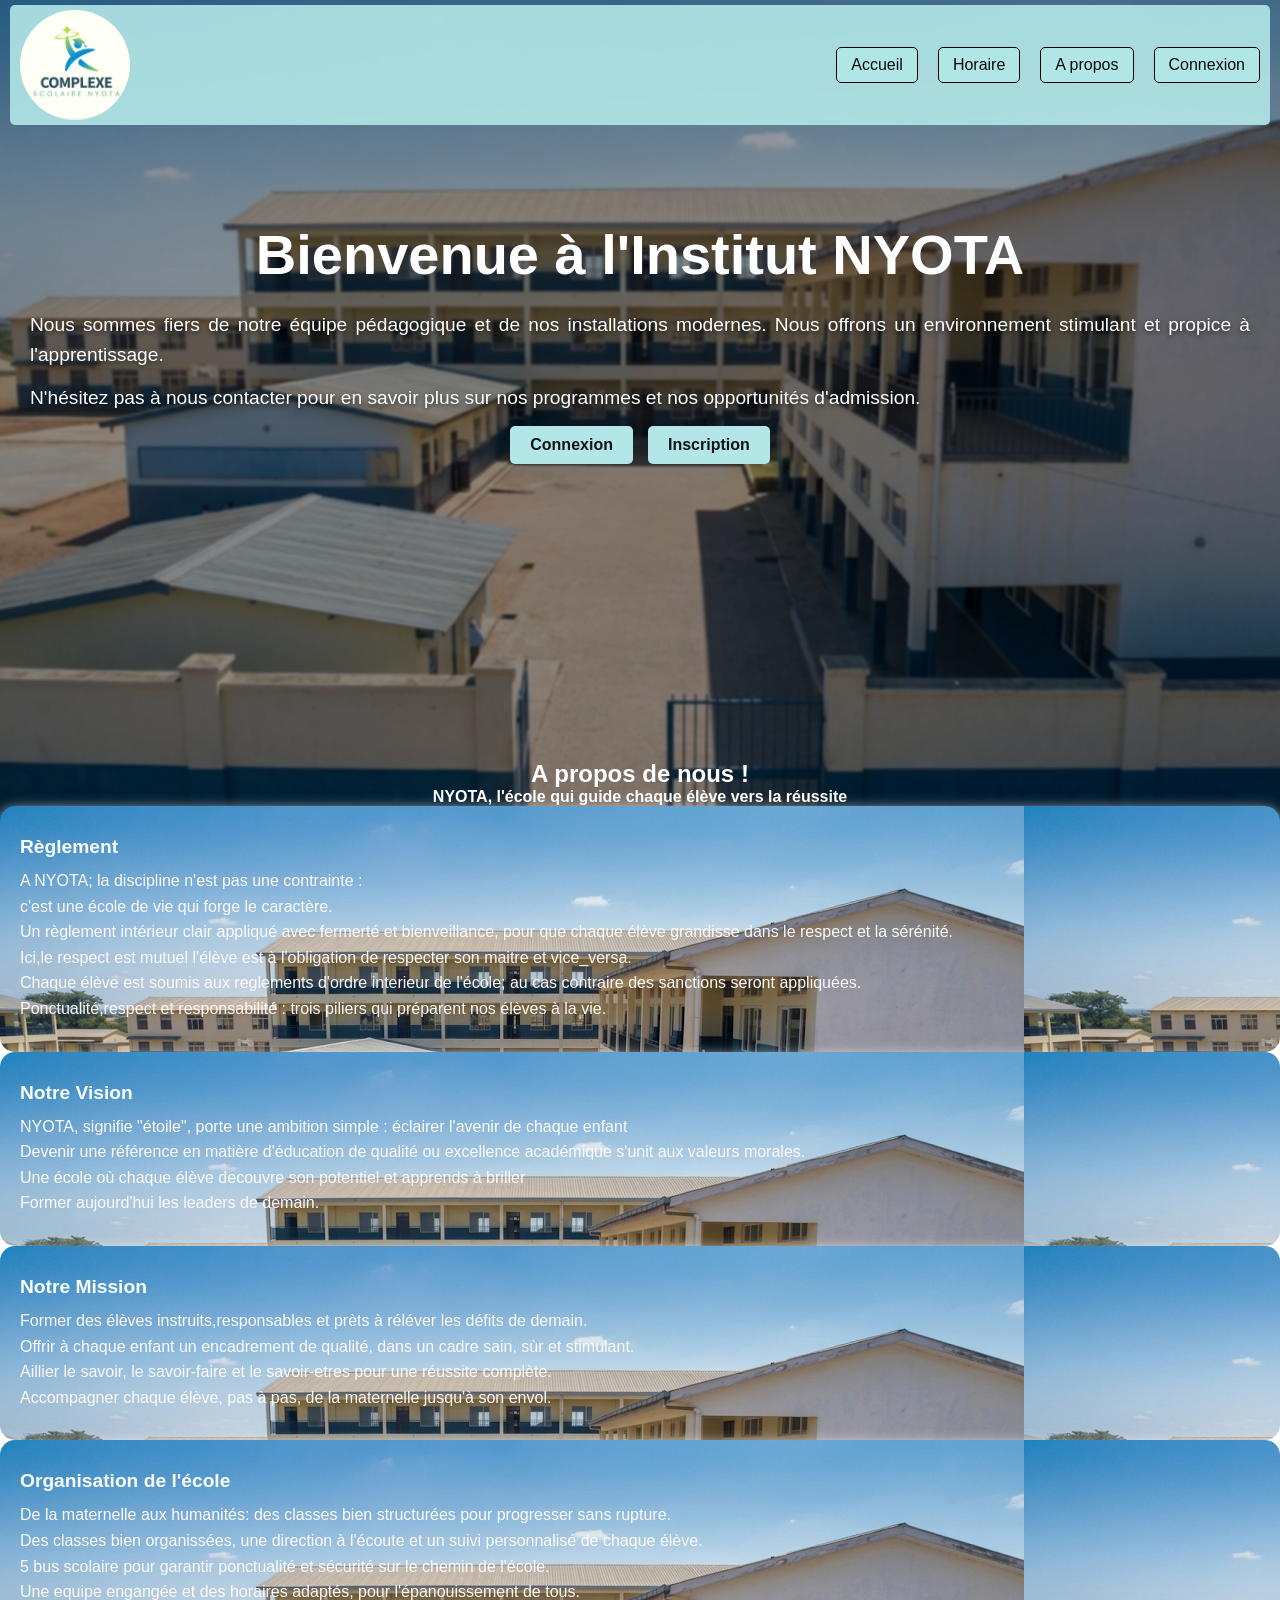
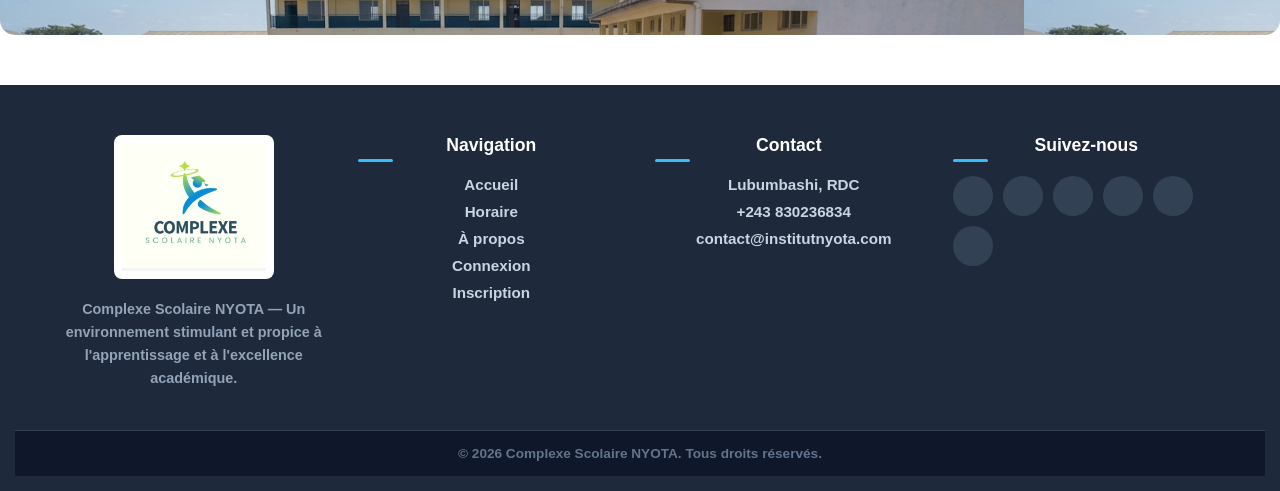
<file: index.html>
<!DOCTYPE html>
<html lang="fr">
<head>
    <meta charset="UTF-8">
    <meta name="viewport" content="width=device-width, initial-scale=1.0">
    <title>Institut NYOTA</title>
    <link rel="stylesheet" href="base css/base.css">
  </head>
<header>
    <nav>
        <!-- logo ecole -->
        <img src="logo.png" alt="logo ecole">
        <!-- menu -->
        <ul>
            <li><a href="index.html">Accueil</a></li>
            <li><a href="#">Horaire</a></li>
            <li><a href="#">A propos</a></li>
            <li><a href="#">Connexion</a></li>
        </ul>
    </nav>
</header>
<body>
    <main>
        <section class="hero">
            <h1>Bienvenue à l'Institut NYOTA</h1>
            <p>Nous sommes fiers de notre équipe pédagogique et de nos installations modernes. Nous offrons un environnement stimulant et propice à l'apprentissage.</p>
            <p>N'hésitez pas à nous contacter pour en savoir plus sur nos programmes et nos opportunités d'admission.</p>
            <div class="container">
                <button>Connexion</button>
                <button>Inscription</button>
            </div>
        </section>
        <section class="àpropos">
    <h1>A propos de nous !</h1>
    <p> <strong>NYOTA, l'école qui guide chaque élève vers la réussite</strong></p>
        <div class="carte">
        <h2>Règlement</h2>
        <p>A NYOTA; la discipline n'est pas une contrainte :</p>
        <p>c'est une école de vie qui forge le caractère.</p>
        <p>Un règlement intérieur clair appliqué avec fermerté et bienveillance, pour que chaque élève grandisse dans le respect et la sérénité.</p>
        <P>Ici,le respect est mutuel l'élève est à l'obligation de respecter son maitre et vice_versa.</P>
        <p>Chaque élève est soumis aux reglements d'ordre interieur de l'école; au cas contraire des sanctions seront appliquées.</P>
        <p>Ponctualité,respect et responsabilité : trois piliers qui préparent nos élèves à la vie.</p>
        <p> </p>
            </div>
            <div class="carte">
                <h2>Notre Vision</h2>
                <p>NYOTA, signifie "étoile", porte une ambition simple : éclairer l'avenir de chaque enfant</p>
                <p>Devenir une référence en matière d'éducation de qualité ou excellence académique s'unit aux valeurs morales.</p>
                <p>Une école où chaque élève decouvre son potentiel et apprends à briller</p>
                <p>Former aujourd'hui les leaders de demain.</p>
            </div>
            <div class="carte">
                <h2>Notre Mission</h2>
                <p>Former des élèves instruits,responsables et prèts à réléver les défits de demain.</p>
                <P>Offrir à chaque enfant un encadrement de qualité, dans un cadre sain, sùr et stimulant.</P>
                <P>Aillier le savoir, le savoir-faire et le savoir-etres pour une réussite complète.</P>
                <P>Accompagner chaque élève, pas à pas, de la maternelle jusqu'à son envol.</P>
            </div>
            <div class="carte">
                <h2>Organisation de l'école</h2>
                <p>De la maternelle aux humanités: des classes bien structurées pour progresser sans rupture.</p>
                <p>Des classes bien organissées, une direction à l'écoute et un suivi personnalisé de chaque élève.</p>
                <P>5 bus scolaire pour garantir ponctualité et sécurité sur le chemin de l'école.</P>
                <P>Une equipe engangée et des horaires adaptés, pour l'épanouissement de tous.</P>
            </div>
    </section>
    </main>
 <footer class="site-footer">
  <div class="footer-container">
    
    <!-- 1. Emplacement Logo & Présentation -->
    <div class="footer-col footer-brand">
      <div class="footer-logo">
        <img src="logo.png" alt="Logo Complexe Scolaire NYOTA">
      </div>
      <p class="footer-desc">
        Complexe Scolaire NYOTA — Un environnement stimulant et propice à l'apprentissage et à l'excellence académique.
      </p>
    </div>

    <!-- Navigation rapide -->
    <div class="footer-col">
      <h4 class="footer-title">Navigation</h4>
      <ul class="footer-links">
        <li><a href="#">Accueil</a></li>
        <li><a href="#">Horaire</a></li>
        <li><a href="#">À propos</a></li>
        <li><a href="#">Connexion</a></li>
        <li><a href="#">Inscription</a></li>
      </ul>
    </div>

    <!-- Coordonnées -->
    <div class="footer-col">
      <h4 class="footer-title">Contact</h4>
      <ul class="footer-contact">
        <li><i class="fa-solid fa-location-dot"></i> Lubumbashi, RDC</li>
        <li><i class="fa-solid fa-phone"></i> +243 830236834</li>
        <li><i class="fa-solid fa-envelope"></i> contact@institutnyota.com</li>
      </ul>
    </div>

    <!-- 2. Emplacement Réseaux Sociaux -->
    <div class="footer-col">
      <h4 class="footer-title">Suivez-nous</h4>
      <div class="social-links">
        <a href="https://facebook.com" target="_blank" aria-label="Facebook" class="social-icon facebook">
          <i class="fa-brands fa-facebook-f"></i>
        </a>
        <a href="https://wa.me/243000000000" target="_blank" aria-label="WhatsApp" class="social-icon whatsapp">
          <i class="fa-brands fa-whatsapp"></i>
        </a>
        <a href="https://instagram.com" target="_blank" aria-label="Instagram" class="social-icon instagram">
          <i class="fa-brands fa-instagram"></i>
        </a>
        <a href="https://x.com" target="_blank" aria-label="X" class="social-icon x-twitter">
          <i class="fa-brands fa-x-twitter"></i>
        </a>
        <a href="https://tiktok.com" target="_blank" aria-label="TikTok" class="social-icon tiktok">
          <i class="fa-brands fa-tiktok"></i>
        </a>
        <a href="https://youtube.com" target="_blank" aria-label="YouTube" class="social-icon youtube">
          <i class="fa-brands fa-youtube"></i>
        </a>
      </div>
    </div>

  </div>

  <!-- Mentions légales & Copyright -->
  <div class="footer-bottom">
    <p>&copy; 2026 Complexe Scolaire NYOTA. Tous droits réservés.</p>
  </div>
</footer>
</body>

</html>
</file>
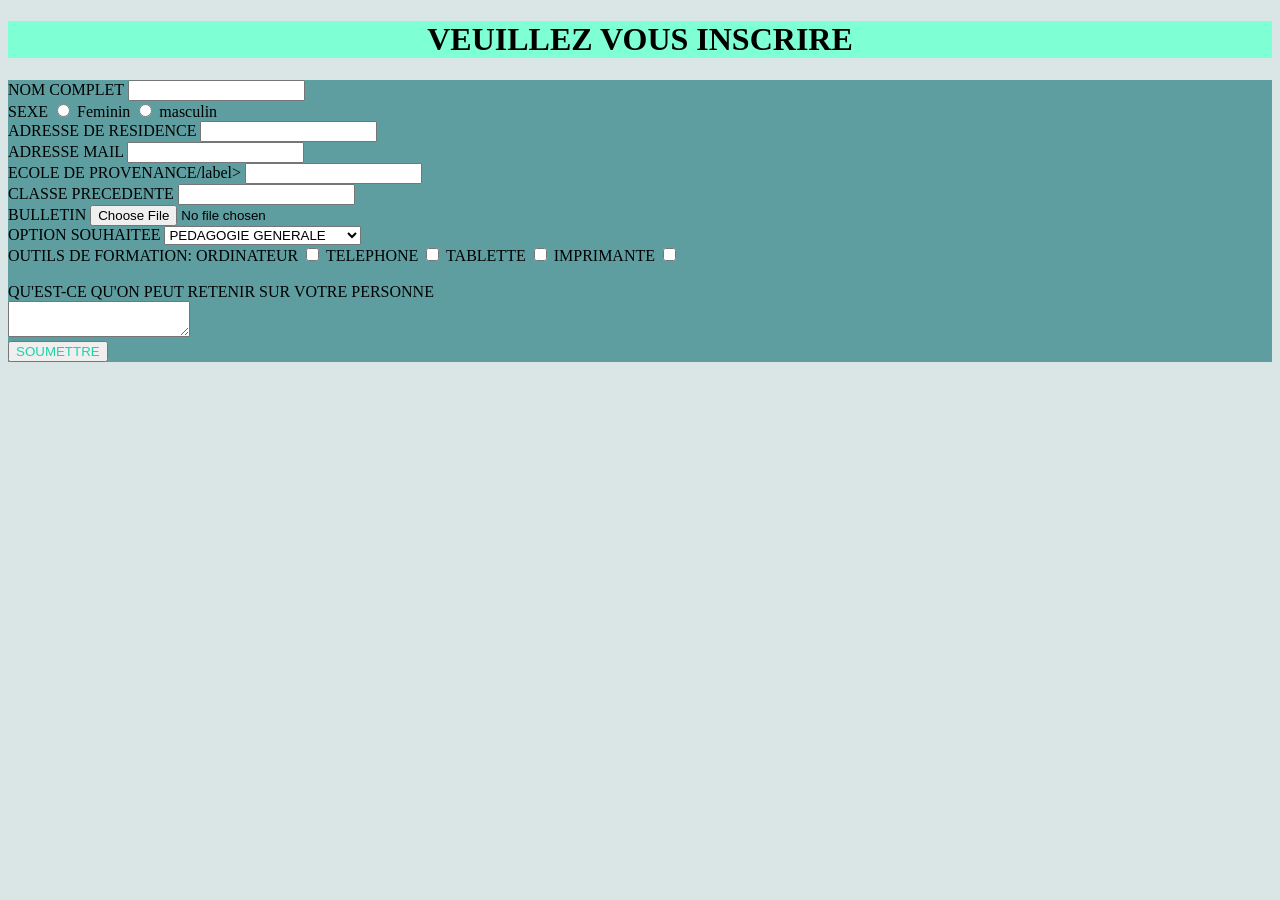
<file: connexion.html>
<!DOCTYPE html>
<html lang="fr">

<head>
    <meta charset="UTF-8">
    <meta name="viewport" content="width=device-width, initial-scale=1.0">
    <title>Connexion</title>
    <link rel="stylesheet" href="base css/form.css">
    <h1>VEUILLEZ VOUS INSCRIRE</h1>
</head>

<body>

    <form action="">
        <label for="nom complet">NOM COMPLET</label>
        <input type="text" id="NOM COMPLET">
        <br><label for="sex">SEXE</label>
        <input type="radio" id="Feminin" name="SEXE">
        <label for="Feminin">Feminin</label>
        <input type="radio" id="masculin" name="SEXE">
        <label for="masculin">masculin</label>
        <br><label for="adresse de residence"> ADRESSE DE RESIDENCE</label>
        <input type="text" id="ADRESSE DE RESIDENCE">
        <br><label for="mail">ADRESSE MAIL</label>
        <input type="text" id="ADRESSE MAIL">
        <br><label for="provenance">ECOLE DE PROVENANCE/label>
            <input type="text" id="ECOLE DE PROVENANCE">
            <br><label for="class precedente">CLASSE PRECEDENTE</label>
            <input type="text" id="CLASSE PRECEDENTE">
            <br><label for="bulletin">BULLETIN</label>
            <input type="file" id="BULLETIN">
            <br><label for="option">OPTION SOUHAITEE</label>
            <select name="option" id="OPTION SOUHAITEE">
                <option value="">PEDAGOGIE GENERALE</option>
                <option value="">COMMERCIAL ET GESTION</option>
                <option value="">TECHNIQUE AGROCOLE</option>
                <option value="">TECHNIQUE SOCIALE</option>
            </select>
            <br><label for="OUTILS DE FORMATION">OUTILS DE FORMATION:</label>
            <label for="ordinateur">ORDINATEUR</label>
            <input type="checkbox" id="ordinateur" name="OUTILS DE FORMATION">
            <label for="telephone">TELEPHONE</label>
            <input type="checkbox" id="TELEPHONE" name="OUTILS DE FORMATION">
            <label for="tablette">TABLETTE</label>
            <input type="checkbox" id="TABLETTE" name="OUTILS DE FORMATION">
            <label for="tablette">IMPRIMANTE</label>
            <input type="checkbox" id="IMPRIMANTE" name="OUTILS DE FORMATION">
            <BR></BR><label for="message">QU'EST-CE QU'ON PEUT RETENIR SUR VOTRE PERSONNE</label>
            <br><textarea name="message" id="QU'EST-CE QU'ON PEUT RETENIR SUR VOTRE PERSONNE"></textarea>
            <br><button type="submit">SOUMETTRE</button>
    </form>
</body>

</html>
</file>
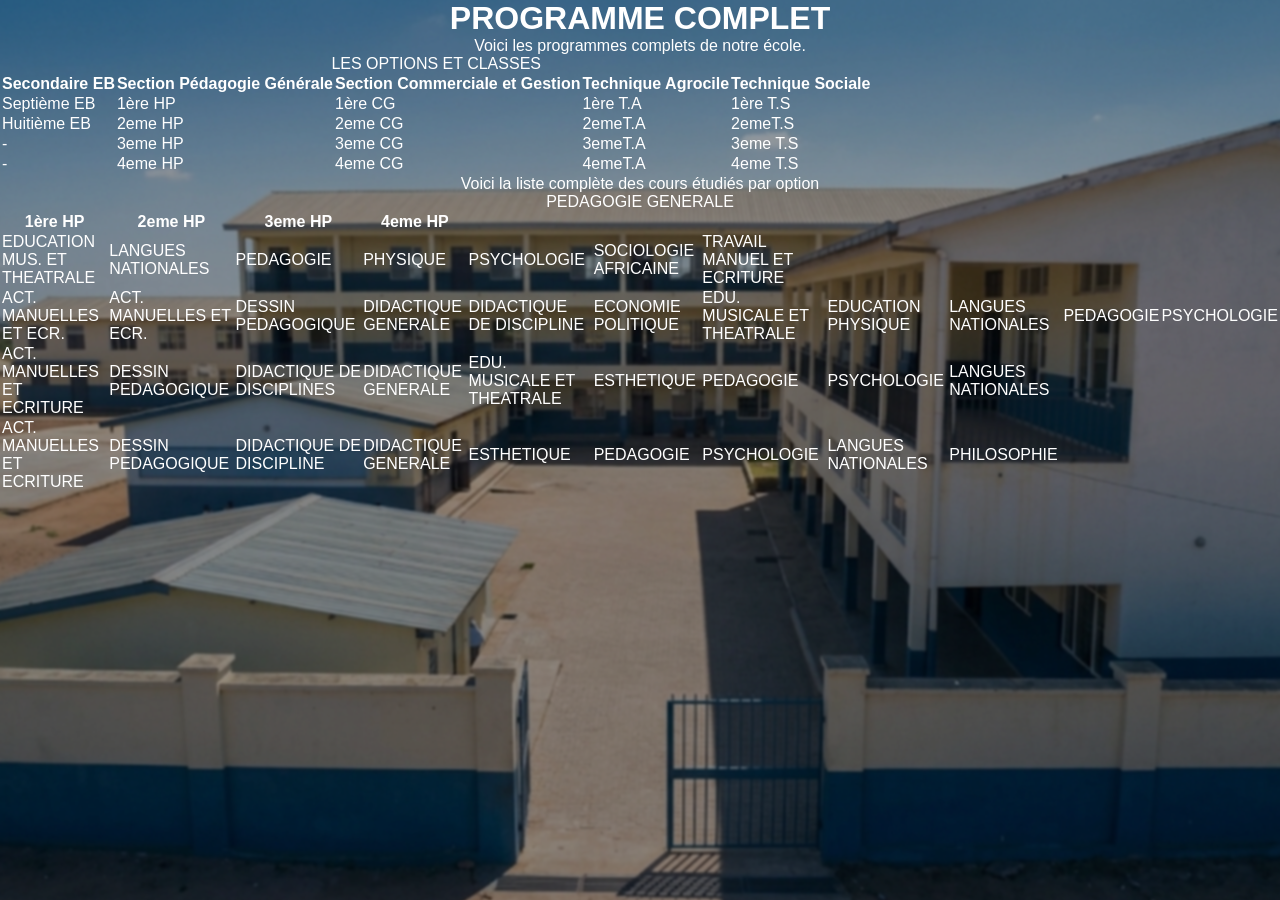
<file: programme.html>
<!DOCTYPE html>
<html lang="en">
<head>
    <meta charset="UTF-8">
    <meta name="viewport" content="width=device-width, initial-scale=1.0">
    <title>Programme des cours</title>
<link rel="stylesheet" href="base css/base.css">
</head>
<h1>PROGRAMME COMPLET</h1>
<P>Voici les programmes complets de notre école.</P>
<body>
    <section class="Les classes">
    <table>
        <caption>LES OPTIONS ET CLASSES</caption>
        <tr>
        <th>Secondaire EB</th>
        <th> Section Pédagogie Générale</th>
        <th>Section Commerciale et Gestion</th>
        <th>Technique Agrocile</th>
        <th>Technique Sociale</th>
    </tr>
    <tbody>
    <tr>
    <td>Septième EB</td>
    <td>1ère HP</td>
    <td>1ère CG</td>
    <td>1ère T.A</td>
    <td>1ère T.S</td>
    </tr>
    <tr>
        <td>Huitième EB</td>
        <td>2eme HP</td>
        <td>2eme CG</td>
        <td>2emeT.A</td>
        <td>2emeT.S</td>
    </tr>
    <tr>
        <td>-</td>
        <td>3eme HP</td>
        <td>3eme CG</td>
        <td>3emeT.A</td>
        <td>3eme T.S</td>
    </tr>
    <tr>
        <td>-</td>
        <td>4eme HP</td>
        <td>4eme CG</td>
        <td>4emeT.A</td>
        <td>4eme T.S</td>
    </tr>
    </tbody>
</section>
</table>
    <p>Voici la liste complète des cours étudiés par option</p>
    <table>
        <caption>PEDAGOGIE GENERALE</caption>
        <tbody>
            <tr>
                <th>1ère HP</th>
                <th>2eme HP</th>
                <th>3eme HP</th>
                <th>4eme HP</th>
            </tr>
            <tr>
                <td>EDUCATION MUS. ET THEATRALE</td>
                <td>LANGUES NATIONALES</td>
<td>PEDAGOGIE</td>
<td>PHYSIQUE</td>
<td>PSYCHOLOGIE</td>
<td>SOCIOLOGIE AFRICAINE</td>
<td>TRAVAIL MANUEL ET ECRITURE</td>
</tr>
<tr>
<td>ACT. MANUELLES ET ECR.</td>
<td>ACT. MANUELLES ET ECR.</td>
<td>DESSIN PEDAGOGIQUE</td>
<td>DIDACTIQUE GENERALE</td>
<td>DIDACTIQUE DE DISCIPLINE</td>
<td>ECONOMIE POLITIQUE</td>
<td>EDU. MUSICALE ET THEATRALE</td>
<td>EDUCATION PHYSIQUE</td>
<td>LANGUES NATIONALES</td>
<td>PEDAGOGIE</td>
<td>PSYCHOLOGIE</td>
</tr>
<tr>
    <td>ACT. MANUELLES ET ECRITURE</td>
<td>DESSIN PEDAGOGIQUE</td>
<td>DIDACTIQUE DE DISCIPLINES</td>
<td>DIDACTIQUE GENERALE</td>
<td>EDU. MUSICALE ET THEATRALE</td>
<td>ESTHETIQUE</td>
<td>PEDAGOGIE</td>
<td>PSYCHOLOGIE</td>
<td>LANGUES NATIONALES</td>
</tr>
<tr>
<td>ACT. MANUELLES ET ECRITURE</td>
<td>DESSIN PEDAGOGIQUE</td>
<td>DIDACTIQUE DE DISCIPLINE</td>
<td>DIDACTIQUE GENERALE</td>
<td>ESTHETIQUE</td>
<td>PEDAGOGIE</td>
<td>PSYCHOLOGIE</td>
<td>LANGUES NATIONALES</td>
<td>PHILOSOPHIE</td>
</tr>
        
        </tbody>
    </table>
</body>
</html>
</file>
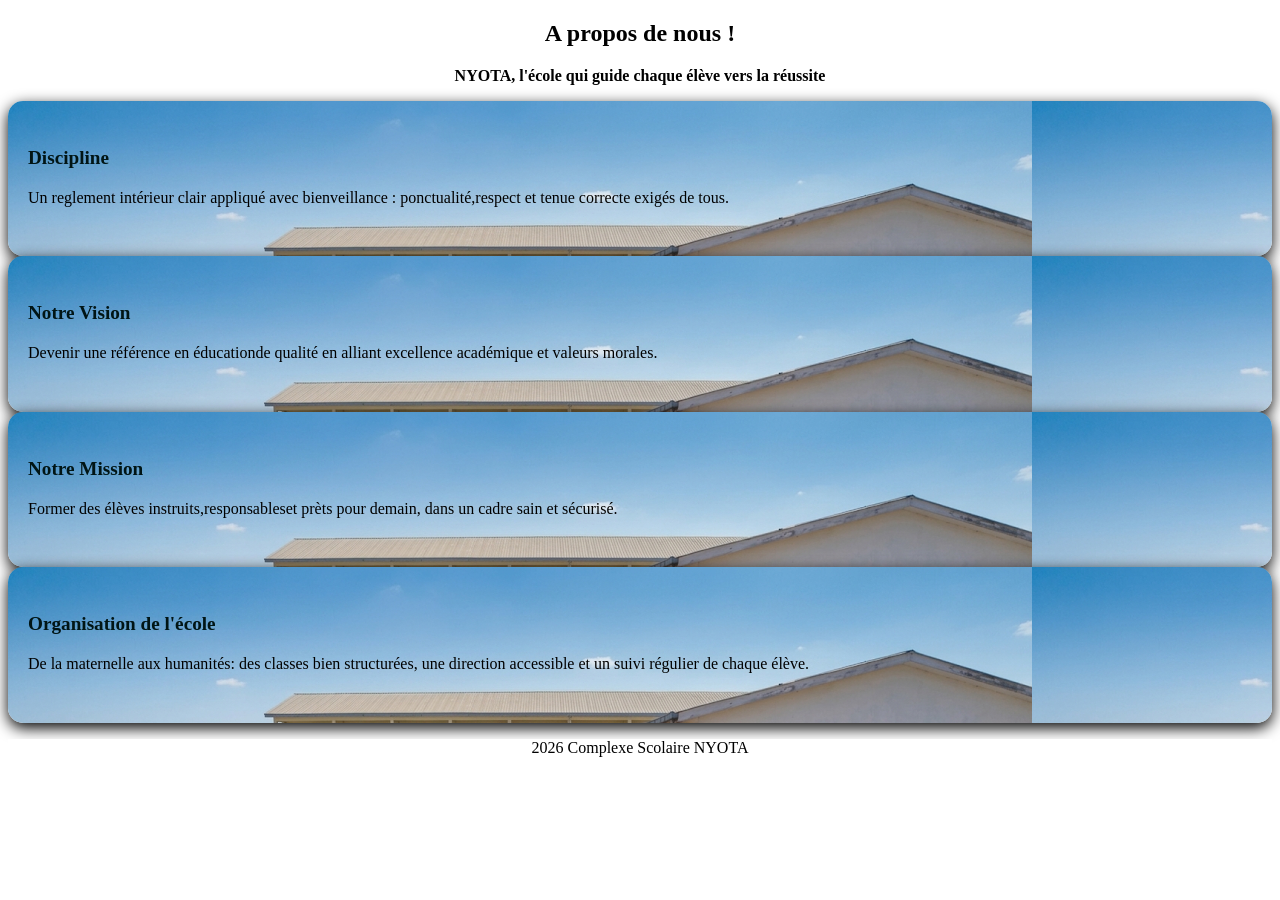
<file: à propos.html>
<!DOCTYPE html>
<html lang="fr">
<head>
    <meta charset="UTF-8">
    <meta name="viewport" content="width=device-width, initial-scale=1.0">
    <title>à propos</title>
    <link rel="stylesheet" href="base css/àpropos.css">
</head>
<body>
    <section>
    <h1>A propos de nous !</h1>
    <p> <strong>NYOTA, l'école qui guide chaque élève vers la réussite</strong></p>
        <div class="carte">
        <h2>Discipline</h2>
        <p>Un reglement intérieur clair appliqué avec bienveillance :
            ponctualité,respect et tenue correcte exigés de tous.</p>
            </div>
            <div class="carte">
                <h2>Notre Vision</h2>
                <p>Devenir une référence en éducationde qualité en alliant
                    excellence académique et valeurs morales.</p>
            </div>
            <div class="carte">
                <h2>Notre Mission</h2>
                <p>Former des élèves instruits,responsableset prèts pour demain,
                    dans un cadre sain et sécurisé.</p>
            </div>
            <div class="carte">
                <h2>Organisation de l'école</h2>
                <p>De la maternelle aux humanités: des classes bien structurées,
                    une direction accessible et un suivi régulier de chaque élève.</p>
            </div>
    </section>
    <footer class="footer">
        <p>2026 Complexe Scolaire NYOTA</p>
    </footer>
</body>
</html>
    
</body>
</html>
</file>
<file: base css/base.css>
/* Partie de Lévi Tshipamba */
/* chaque étape estexpliquée. Pour ceux qui ne comprennent pas, le choach va expliquer au prochain rdv */

* {
    margin: 0;
    padding: 0;
    box-sizing: border-box;
    font-family: Arial, sans-serif;
}

/* html {
    min-height: 100%;
} */

body{
    height: 100vh;
    position: relative;
    overflow-x: hidden;
    color: #ffffff;
    display:flow-root;}

/* Image floutée en arrière-plan */
body::before {
    content: "";
    position: fixed;
    inset: -15px;
    background: url("../image.png") center / cover no-repeat;
    filter: blur(1px);
    z-index: -1;
}

/* J'ai flouté l'arrière plan sombre pour améliorer la lisibilité des textes*/
body::after {
    content: "";
    position: fixed;
    inset: 0;
    background: rgba(0, 0, 0, 0.35);
    z-index: -1;
}

/* En-tête */
/* header {
    width: 100%;
    z-index: 1;
    position: fixed;
} */

header nav {
    display: flex;
    justify-content: space-between;
    align-items: center;
    margin: 5px 10px;
    padding: 5px 10px;
    background-color: rgba(179, 231, 231, 0.9);
    border-radius: 5px;
}

header nav img {
    width: 110px;
    height: 110px;
    object-fit: cover;
    border-radius: 50%;
}

nav ul {
    display: flex;
    gap: 20px;
    list-style: none;
}

nav ul li a {
    display: inline-block;
    color: #090909;
    text-decoration: none;
    border: 1px solid #000;
    border-radius: 5px;
    padding: 8px 14px;
    background-color: #b1e6e6;
    transition: background-color 0.5s, color 0.5s, transform 0.3s;
}

nav ul li a:hover {
    background-color: #090909;
    color: #fff;
    font-weight: bold;
    transform: scale(1.05);
}

/* Section principale */
.hero {
    min-height: 70vh;
    padding: 80px 30px;
    line-height: 1.6;
    position: relative;
}

.hero h1 {
    text-align: center;
    font-size: clamp(2rem, 6vw, 3.5rem);
    margin-bottom: 10px;
    font-weight: bold;
}

.hero p {
    text-align: justify;
    justify-content: center;
    width: 100%;
    margin-bottom: 12px;
    font-size: 1.2rem;
    text-shadow: 0 2px 5px rgba(0, 0, 0, 0.614);
}

/* Boutons */
.container {
    display: flex;
    justify-content: center;
    align-items: center;
    gap: 15px;
    margin-top: 20px;
    margin: 0;
}

.hero .container button {
    display: inline-flex;
    justify-content: center;
    align-items: center;
    padding: 10px 20px;
    margin: 5px 5px 0 0;
    font-size: 1rem;
    font-weight: bold;
    color: #121212;
    background-color: #b3e7e7;
    border: none;
    border-radius: 5px;
    cursor: pointer;
    gap: 15px;
    transition: background-color 0.5s, color 0.5s, transform 0.3s;
}

/* .herobutton {
    display: flex;
    justify-content: center;
    align-items: center;
    gap: 15px;
    width: 100%;
    margin-top: 20px;
} */


/* .hero .btn1 {
    background-color: #101212;
    display:flex;
    justify-content: center;
    align-items: center;
    gap: 15px;
}

.hero .btn2 {
    display:flex;
    justify-content: center;
    align-items: center;
    gap: 15px;
    background-color: #1f2121;
} */

.hero .container button {
    margin: 0;
}

.hero .container button:hover {
    background-color: #7ac5c5;
    border: 1px solid #000;
    transform: scale(1.05);
    color: #fff;
    font-size: 1.1rem;
    border: 1px solid #000000;
}
.section,h1{
    text-align: center;
}
.section,h1,p{
    text-align: center;
}
.banniere h1{
    background: url(../image.png);
    font-size: 2rem;
    margin-bottom: 25px;letter-spacing: 1px;
}
.carte{
    background: url(../image.png);
    padding: 30px 20px;
    border-radius: 15px;
    box-shadow: 0 5px 15px;
    transition: transform 0.3s;
}
.carte{
    background: url(../image.png);
    padding: 30px 20px;
    border-radius: 15px;
    box-shadow: 0 5px 15px;
    transition: transform 0.3s;
}
.carte:hover{
    color: rgb(238, 245, 245);
}
.carte h2{
    color: rgb(249, 253, 253);
    font-size: 1.2rem;
    margin-bottom: 10px;
}
.carte p{
    text-align: left;
    color: rgb(253, 250, 250);
    line-height: 1.6;
}
@media(max-width: 700px){
.cartes{
    display: grid;
    grid-template-columns: repeat(2, 1fr);
    gap: 25px;
    max-width: 1100px;
    margin: 0 auto;
    padding: 40px 20px;
}
    grid-template-columns: 1fr;
}}
.footer{
    background: white;
    text-align: center;
}
/* Le footer, le bas de la page */
footer {
    position: relative;
    width: 100%;
    background-color: rgba(177, 230, 230, 0.9);
    color: #000;
    text-align: center;
    padding: 15px;
    font-weight: bold;
}

/* Le responsive pour l'adaptation aux petits écrans */
@media (max-width: 650px) {
    header nav {
        flex-direction: column;
        gap: 20px;
    }

    nav ul {
        flex-wrap: wrap;
        justify-content: center;
    }

    .hero {
        padding: 50px 20px;
    }

/* Partie Lévi Tshipamba */


}
/* --- FOOTER STYLES --- */
.site-footer {
  background-color: #1e293b; /* Bleu foncé élégant matching avec le header */
    color: #f1f5f9;
    font-family: Arial, sans-serif;
    padding-top: 50px;
    margin-top: 50px;
}

.footer-container {
    max-width: 1200px;
    margin: 0 auto;
    padding: 0 20px 40px 20px;
    display: grid;
    grid-template-columns: repeat(auto-fit, minmax(220px, 1fr));
    gap: 30px;
}

/* 1. Style Logo */
.footer-logo img {
    max-width: 160px;
    height: auto;
    background-color: #ffffff;
    padding: 8px;
    border-radius: 8px;
    margin-bottom: 15px;
}

.footer-desc {
    font-size: 0.9rem;
    color: #94a3b8;
    line-height: 1.6;
}

/* Titres des colonnes */
.footer-title {
    color: #ffffff;
    font-size: 1.1rem;
    margin-bottom: 20px;
    position: relative;
}

.footer-title::after {
    content: '';
    position: absolute;
    left: 0;
    bottom: -6px;
    width: 35px;
    height: 3px;
    background-color: #38bdf8; /* Accent bleu clair */
    border-radius: 2px;
}   
/* Listes de liens & Contact */
.footer-links,
.footer-contact {
  list-style: none;
  padding: 0;
  margin: 0;
}

.footer-links li,
.footer-contact li {
  margin-bottom: 10px;
  font-size: 0.95rem;
  color: #cbd5e1;
}

.footer-links a {
  color: #cbd5e1;
  text-decoration: none;
  transition: color 0.3s ease, transform 0.2s ease;
  display: inline-block;
}

.footer-links a:hover {
  color: #38bdf8;
  transform: translateX(5px);
}

.footer-contact i {
  margin-right: 10px;
  color: #38bdf8;
}

/* 2. Style des Réseaux Sociaux */
.social-links {
  display: flex;
  flex-wrap: wrap;
  gap: 10px;
}

.social-icon {
  width: 40px;
  height: 40px;
  background-color: #334155;
  color: #ffffff;
  border-radius: 50%;
  display: flex;
  align-items: center;
  justify-content: center;
  text-decoration: none;
  font-size: 1.1rem;
  transition: all 0.3s ease;
}

/* Couleurs au survol pour chaque réseau */
.social-icon:hover {
  transform: translateY(-4px);
  color: #ffffff;
}

.social-icon.facebook:hover { background-color: #1877f2; }
.social-icon.whatsapp:hover { background-color: #25d366; }
.social-icon.instagram:hover { background-color: #e4405f; }
.social-icon.x-twitter:hover { background-color: #000000; }
.social-icon.tiktok:hover { background-color: #000000; }
.social-icon.youtube:hover { background-color: #ff0000; }

/* Bas de page */
.footer-bottom {
  background-color: #0f172a;
  text-align: center;
  padding: 15px 20px;
  font-size: 0.85rem;
  color: #64748b;
  border-top: 1px solid #334155;
}
</file>
<file: base css/form.css>
form{
    background-color: cadetblue;
    font-family: Georgia, 'Times New Roman', Times, serif;
text-align: justify;
}
input{
    align-items: center;
}
button{
    color: rgb(27, 211, 171);
    align-self: center;
}
h1{
    background-color: aquamarine;
font-family: Cambria, Cochin, Georgia, Times, 'Times New Roman', serif;
text-align: center;
text-decoration: solid;
}
body{
background-color: rgb(218, 229, 229);
}
.textarea{
    font-family: 'Franklin Gothic Medium', 'Arial Narrow', Arial, sans-serif;

}
input{
    font-family: 'Segoe UI', Tahoma, Geneva, Verdana, sans-serif;
}
</file>
<file: base css/àpropos.css>
.section,h1{
    text-align: center;
}
.section,h1,p{
    text-align: center;
}
.banniere h1{
    background: url(../image.png);
    font-size: 2rem;
    margin-bottom: 25px;letter-spacing: 1px;
}
.carte{
    background: url(../image.png);
    padding: 30px 20px;
    border-radius: 15px;
    box-shadow: 0 5px 15px;
    transition: transform 0.3s;
}
.carte{
    background: url(../image.png);
     padding: 30px 20px;
    border-radius: 15px;
    box-shadow: 0 5px 15px;
    transition: transform 0.3s;
}
.carte:hover{
    color: rgb(1, 21, 3);
}
.carte h2{
    color: rgb(1, 21, 21);
    font-size: 1.2rem;
    margin-bottom: 10px;
}
.carte p{
    text-align: left;
    color: black;
    line-height: 1.6;
}
.footer{
    background: white;
    text-align: center;
}
</file>
